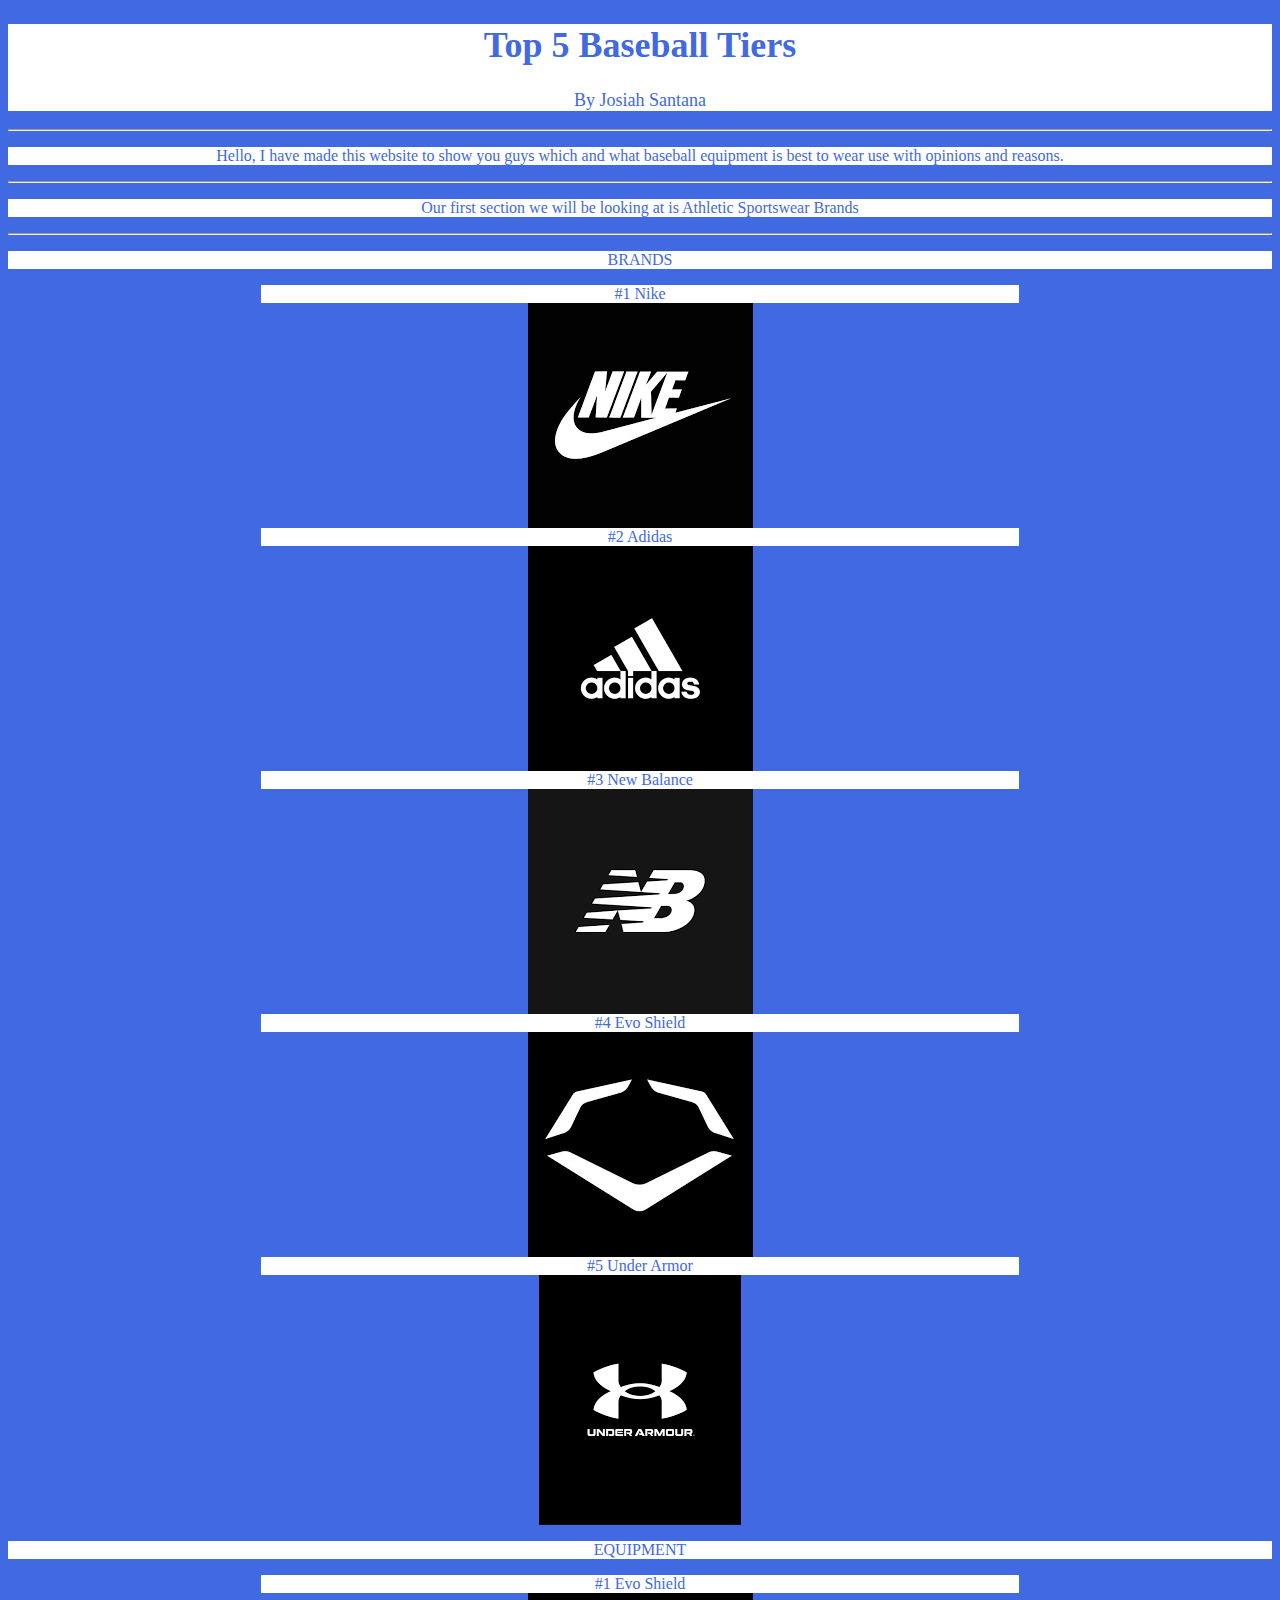
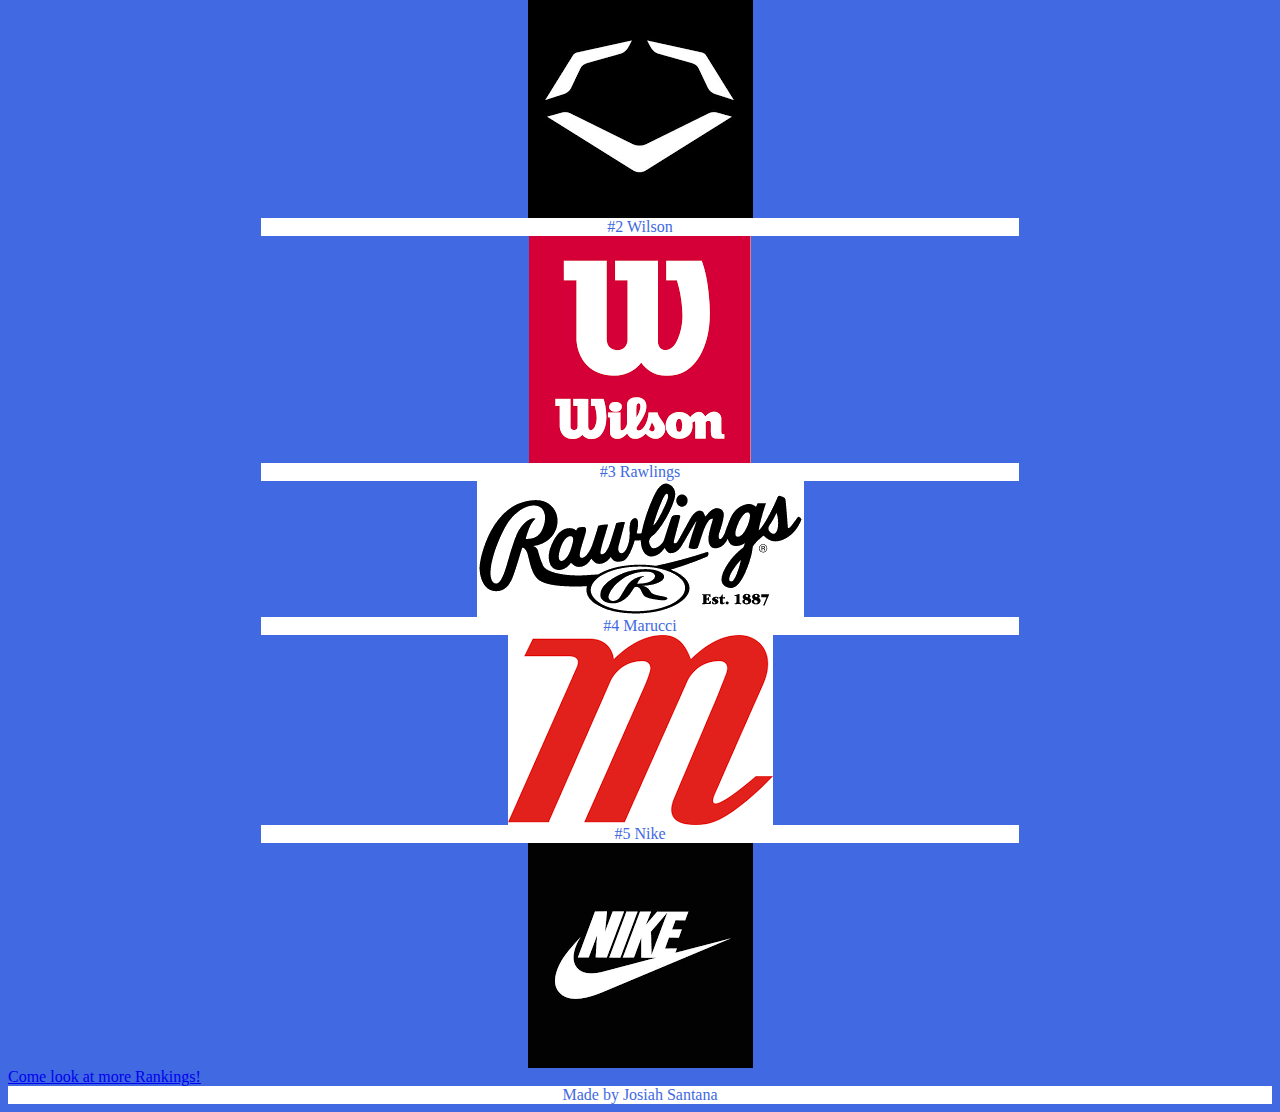
<file: index.html>
<!DOCTYPE html>
<html lang="en">

<head>
  <meta charset="UTF-8">
  <meta http-equiv="X-UA-Compatible" content="IE=edge">
  <meta name="viewport" content="width=device-width, initial-scale=1.0">
  <link rel="stylesheet" href="index.css">
  <title>Top 5 Baseball Tiers</title>
</head>

<body>
  <header>
    <h1>Top 5 Baseball Tiers</h1>
    <p>By Josiah Santana</p>
  </header>
  <hr>
  <p>Hello, I have made this website to show you guys which and what baseball equipment is best to wear use with
    opinions and reasons. </p>
  <hr>
  <p>Our first section we will be looking at is Athletic Sportswear Brands</p>
  <hr>
  <section>
    <p>BRANDS</p>
    <li>#1 Nike</li> <img src="nike.png">
    <li>#2 Adidas</li> <img src="addidas.png">
    <li>#3 New Balance</li> <img src="newbalance.png">
    <li>#4 Evo Shield</li> <img src="evoshield.png">
    <li>#5 Under Armor</li> <img src="underarmour.png">
  </section>

  <section><p>EQUIPMENT</p>
    <li>#1 Evo Shield</li> <img src="evoshield.png">
    <li>#2 Wilson</li> <img src="wilson.png">
    <li>#3 Rawlings</li> <img src="rawlings.png">
    <li>#4 Marucci</li> <img src="marucci.png">
    <li>#5 Nike</li> <img src="nike.png">
  </section>
  <a href="mlb.html">Come look at more Rankings!</a>
  <footer>Made by Josiah Santana </footer>
</file>
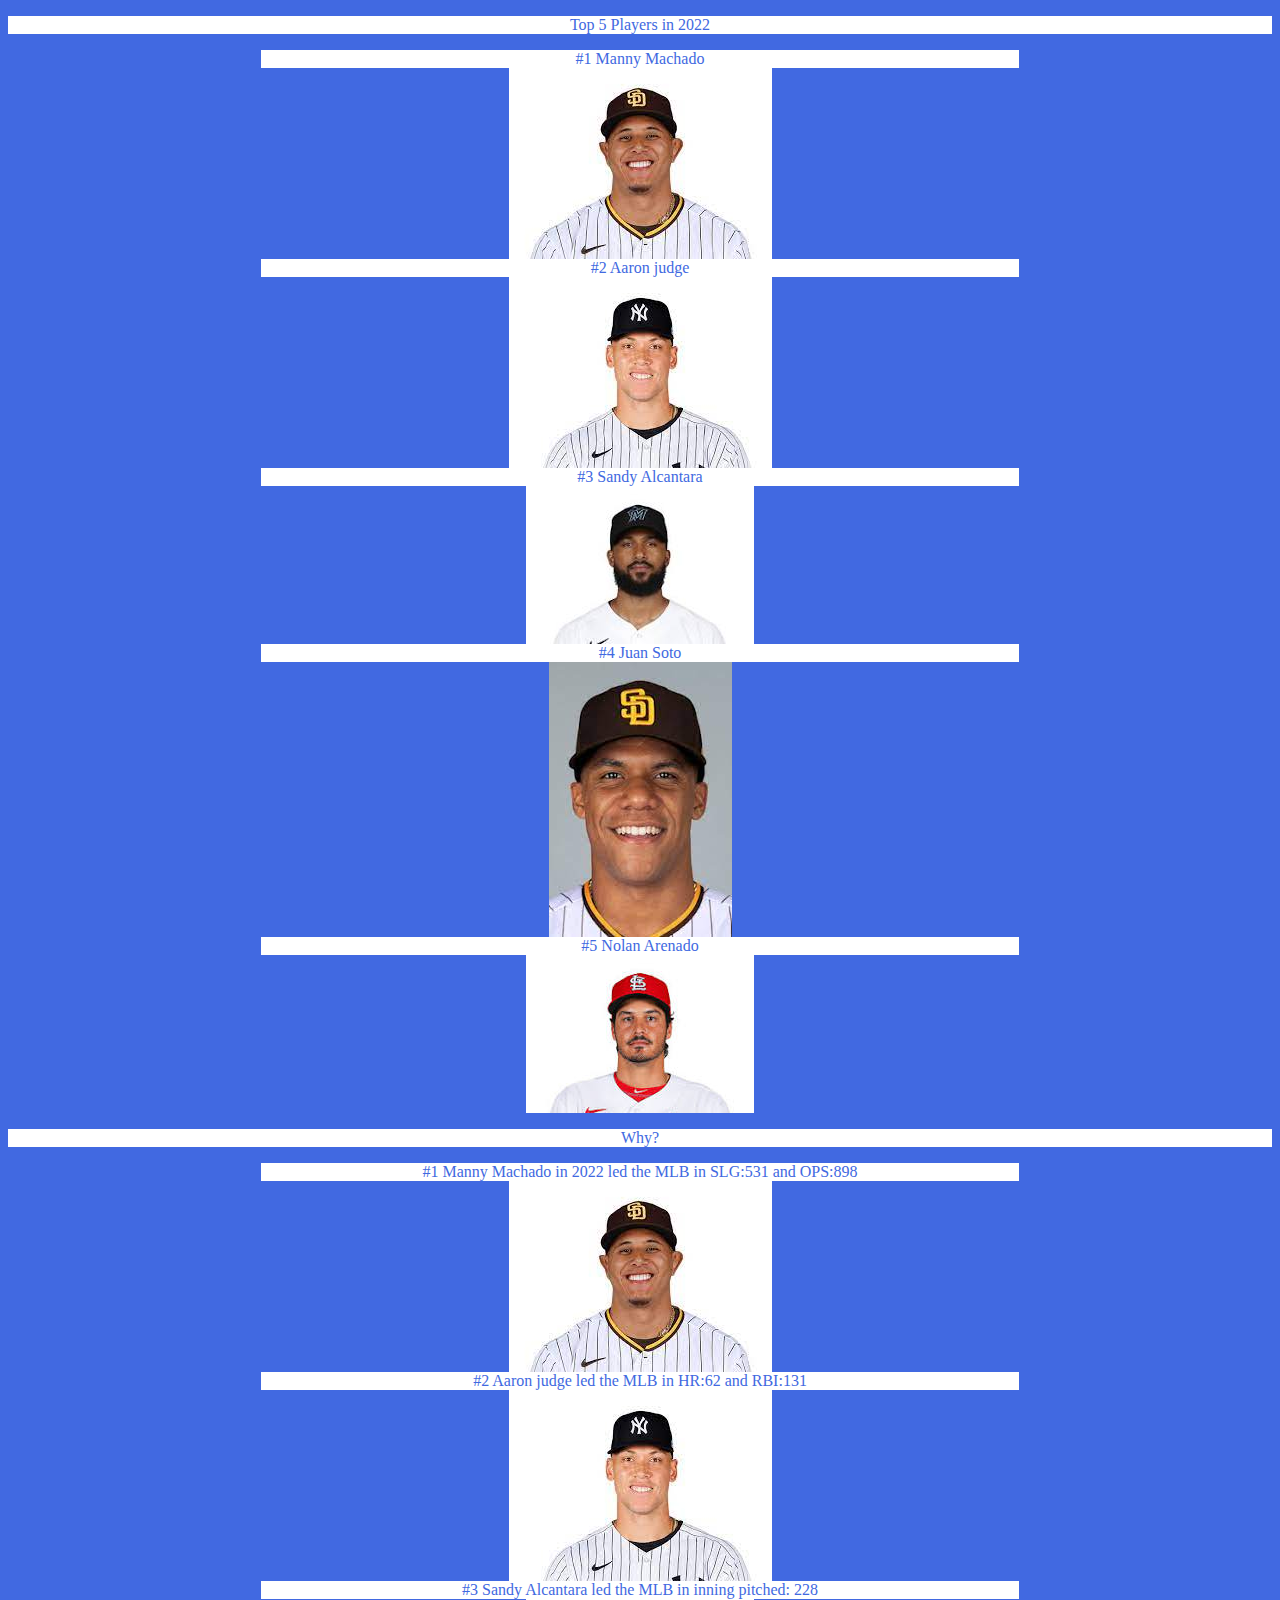
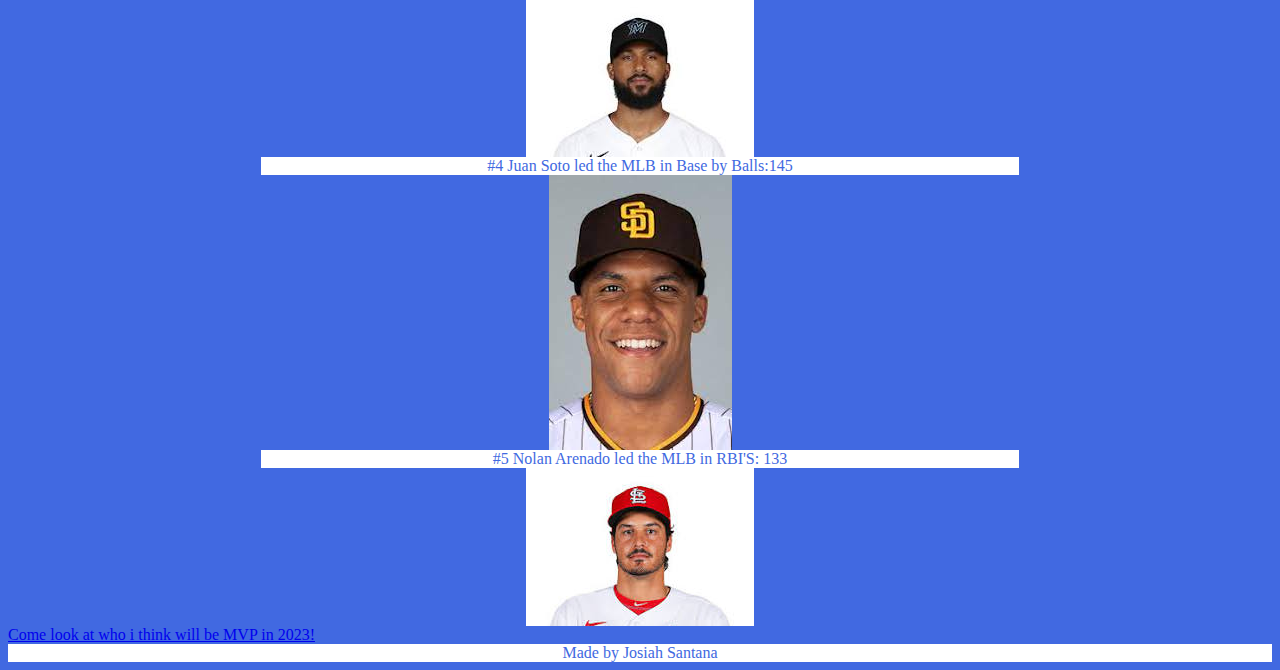
<file: mlb.html>
<!DOCTYPE html>
<html lang="en">

<head>
  <meta charset="UTF-8">
  <meta http-equiv="X-UA-Compatible" content="IE=edge">
  <meta name="viewport" content="width=device-width, initial-scale=1.0">
  <link rel="stylesheet" href="index.css">
  <title>Top 5 Baseball Tiers</title>
</head>
  <p>Top 5 Players in 2022</p> 
  <li>#1 Manny Machado</li>  <img src="machado.jpeg">
  <li>#2 Aaron judge</li> <img src="judge.jpeg">
  <li>#3 Sandy Alcantara</li> <img src="sandy.jpeg">
  <li>#4 Juan Soto</li> <img src="soto.jpeg">
  <li>#5 Nolan Arenado </li> <img src="nolan.jpeg">
<section></section>
<p> Why?</p>
<li>#1 Manny Machado in 2022 led the MLB in SLG:531  and OPS:898 </li>  <img src="machado.jpeg">
  <li>#2 Aaron judge led the MLB in HR:62 and RBI:131 </li> <img src="judge.jpeg">
  <li>#3 Sandy Alcantara led the MLB in inning pitched: 228</li> <img src="sandy.jpeg">
  <li>#4 Juan Soto led the MLB in Base by Balls:145 </li> <img src="soto.jpeg">
  <li>#5 Nolan Arenado led the MLB in RBI'S: 133 </li> <img src="nolan.jpeg">

  <a href="mvp.html">Come look at who i think will be MVP in 2023!</a>
  <footer>Made by Josiah Santana </footer>

</body>

</html>
</file>
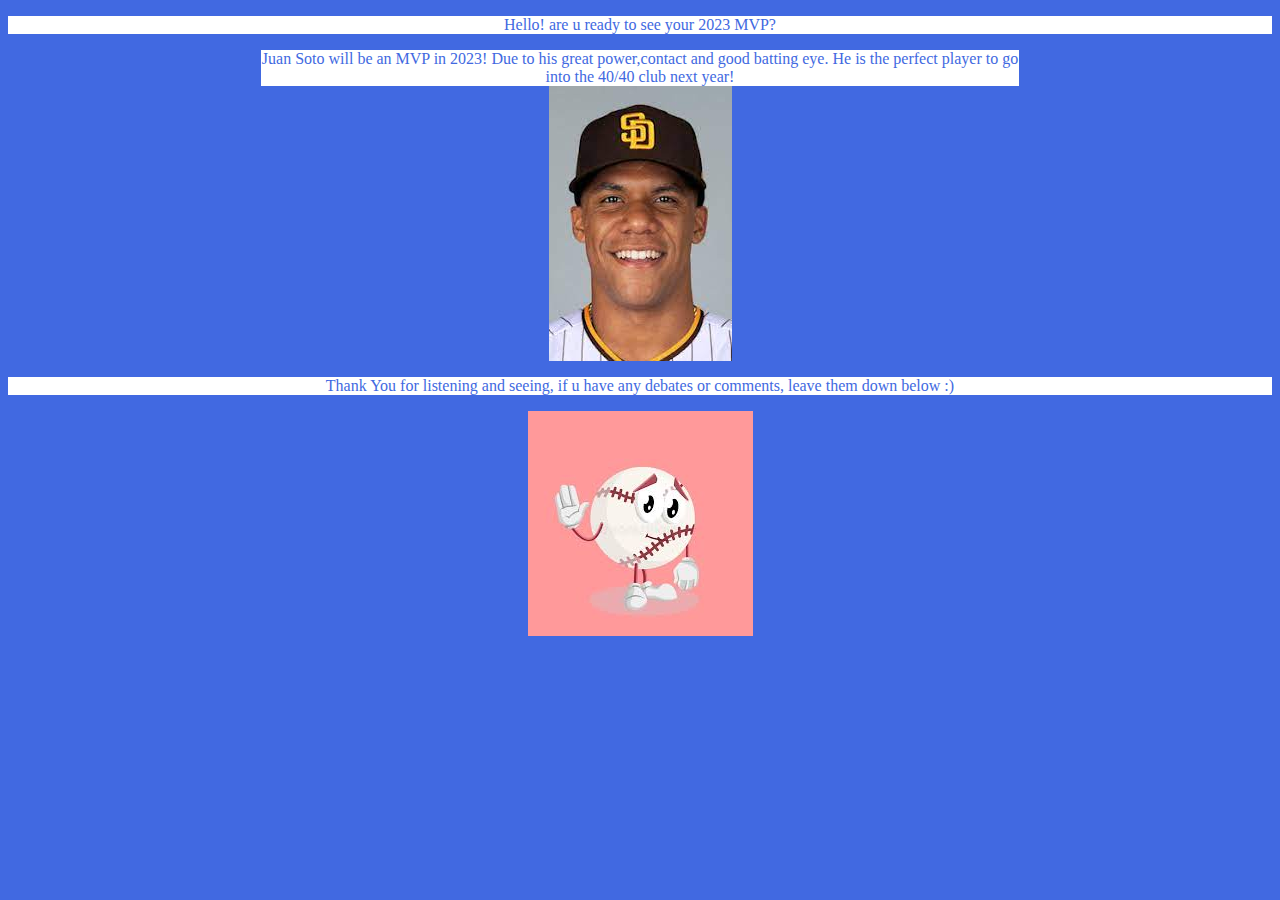
<file: mvp.html>
<!DOCTYPE html>
<html lang="en">

<head>
  <meta charset="UTF-8">
  <meta http-equiv="X-UA-Compatible" content="IE=edge">
  <meta name="viewport" content="width=device-width, initial-scale=1.0">
  <link rel="stylesheet" href="index.css">
  <title>Top 5 Baseball Tiers</title>
</head>

<p> Hello! are u ready to see your 2023 MVP?</p>
<li>Juan Soto will be an MVP in 2023! Due to his great power,contact and good batting eye. He is the perfect player to go into the 40/40 club next year!</li> <img src="soto.jpeg">
<p>Thank You for listening and seeing, if u have any debates or comments, leave them down below :) </p>
<img src="byebaseball.jpeg">
</file>
<file: index.css>
h1 {
  color:royalblue;
  background-color:white;
  text-align: center;
  display: block;
}

p{
color:royalblue;
background-color:white;
text-align: center;

}

body {
  background-color:royalblue;
}

header{
  color:royalblue;
  background-color:white;
  text-align: center;
  display: block;
  border-radius: 15px;
  font-size: large;
}

li{
  color:royalblue;
  background-color:white;
  display: block;
  text-align: center;
  margin-left: 20%;
  margin-right: 20%;
}

img{
 width: 20%;
 display: block;
  width: fit-content;
  margin-left: auto;
  margin-right: auto;
}


footer{
  text-align: center;
  color: royalblue;
  background-color: white;
}

selector{
  display: block;
  width: fit-content;
  margin-left: auto;
  margin-right: auto;
}
</file>
